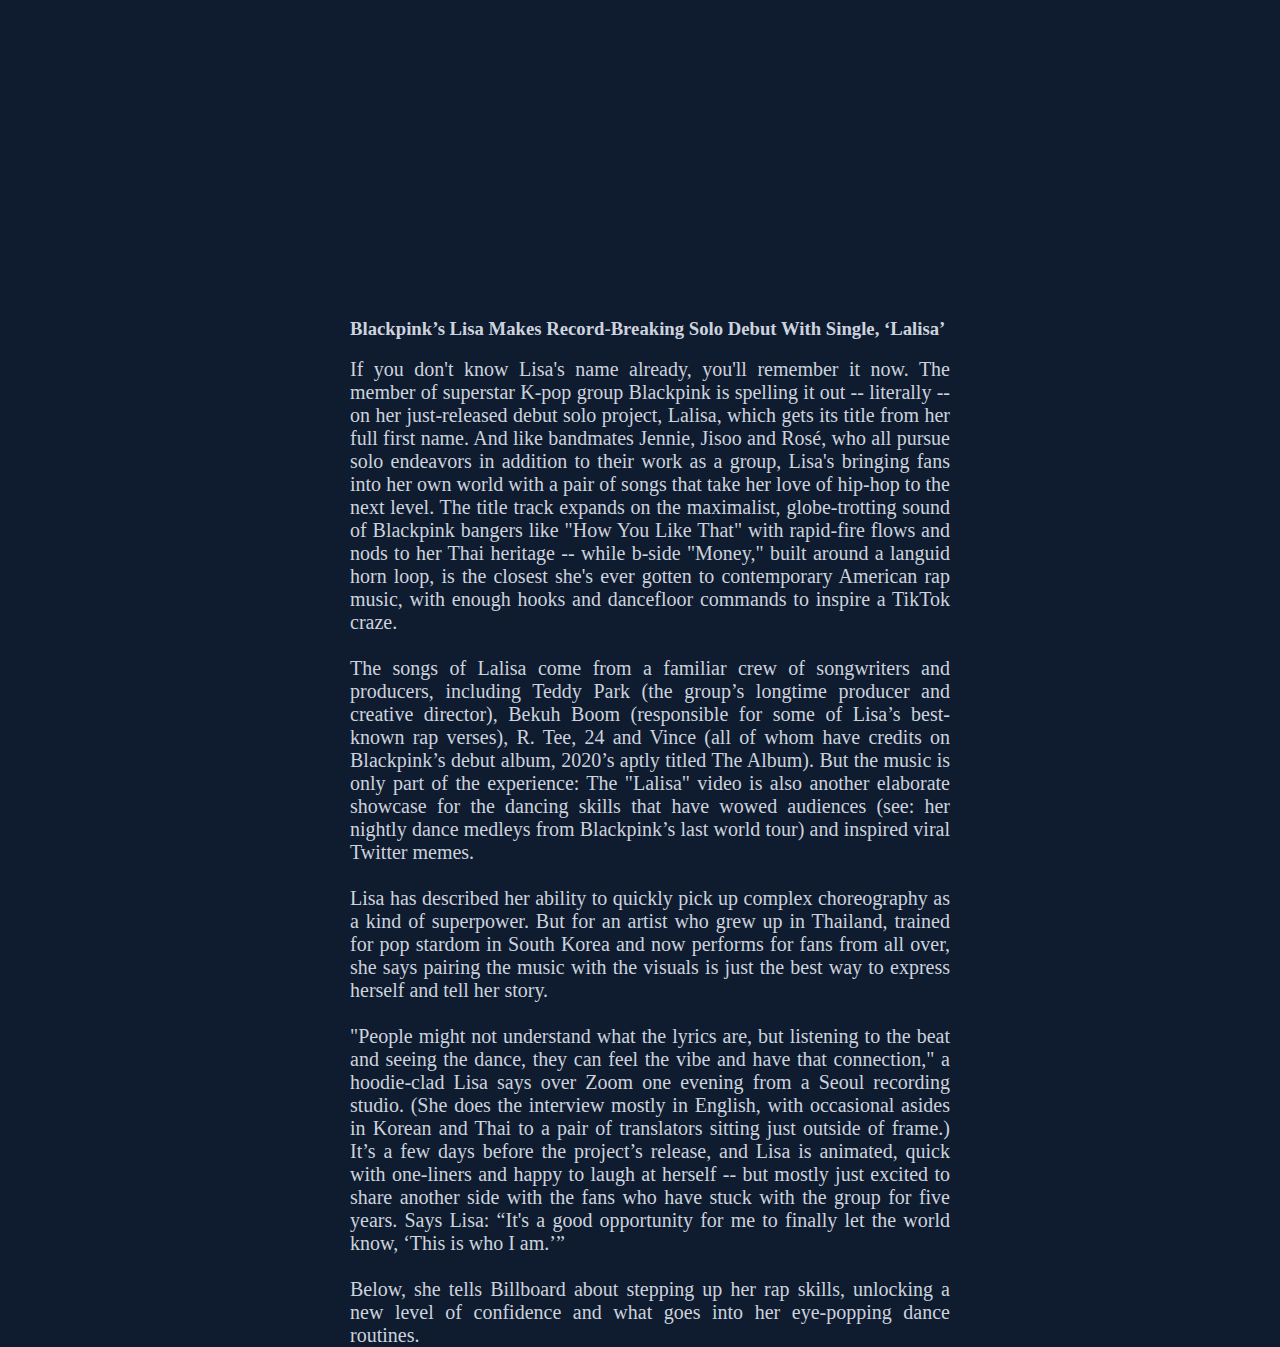
<file: html/lisa.html>
<!DOCTYPE html>
<html>
<head>
	<title>LALISA</title>
	<link href="../css/lisa.css" rel="stylesheet" type="text/css" />
</head>
<body>
	<div class="lisa">
		<iframe width="600" height="314" src="https://www.youtube.com/embed/awkkyBH2zEo" title="YouTube video player" frameborder="0" allow="accelerometer; autoplay; clipboard-write; encrypted-media; gyroscope; picture-in-picture" allowfullscreen></iframe>
		<h3>Blackpink’s Lisa Makes Record-Breaking Solo Debut With Single, ‘Lalisa’</h3>
		<br/>
		<p>If you don't know Lisa's name already, you'll remember it now.

			The member of superstar K-pop group Blackpink is spelling it out -- literally -- on her just-released debut solo project, Lalisa, which gets its title from her full first name. And like bandmates Jennie, Jisoo and Rosé, who all pursue solo endeavors in addition to their work as a group, Lisa's bringing fans into her own world with a pair of songs that take her love of hip-hop to the next level. The title track expands on the maximalist, globe-trotting sound of Blackpink bangers like "How You Like That" with rapid-fire flows and nods to her Thai heritage -- while b-side "Money," built around a languid horn loop, is the closest she's ever gotten to contemporary American rap music, with enough hooks and dancefloor commands to inspire a TikTok craze.<br/><br/>

			The songs of Lalisa come from a familiar crew of songwriters and producers, including Teddy Park (the group’s longtime producer and creative director), Bekuh Boom (responsible for some of Lisa’s best-known rap verses), R. Tee, 24 and Vince (all of whom have credits on Blackpink’s debut album, 2020’s aptly titled The Album). But the music is only part of the experience: The "Lalisa" video is also another elaborate showcase for the dancing skills that have wowed audiences (see: her nightly dance medleys from Blackpink’s last world tour) and inspired viral Twitter memes.<br/><br/>

			Lisa has described her ability to quickly pick up complex choreography as a kind of superpower. But for an artist who grew up in Thailand, trained for pop stardom in South Korea and now performs for fans from all over, she says pairing the music with the visuals is just the best way to express herself and tell her story.<br/><br/>

			"People might not understand what the lyrics are, but listening to the beat and seeing the dance, they can feel the vibe and have that connection," a hoodie-clad Lisa says over Zoom one evening from a Seoul recording studio. (She does the interview mostly in English, with occasional asides in Korean and Thai to a pair of translators sitting just outside of frame.) It’s a few days before the project’s release, and Lisa is animated, quick with one-liners and happy to laugh at herself -- but mostly just excited to share another side with the fans who have stuck with the group for five years. Says Lisa: “It's a good opportunity for me to finally let the world know, ‘This is who I am.’”<br/><br/>

			Below, she tells Billboard about stepping up her rap skills, unlocking a new level of confidence and what goes into her eye-popping dance routines.</p>
	</div>
</body>
</html>
</file>
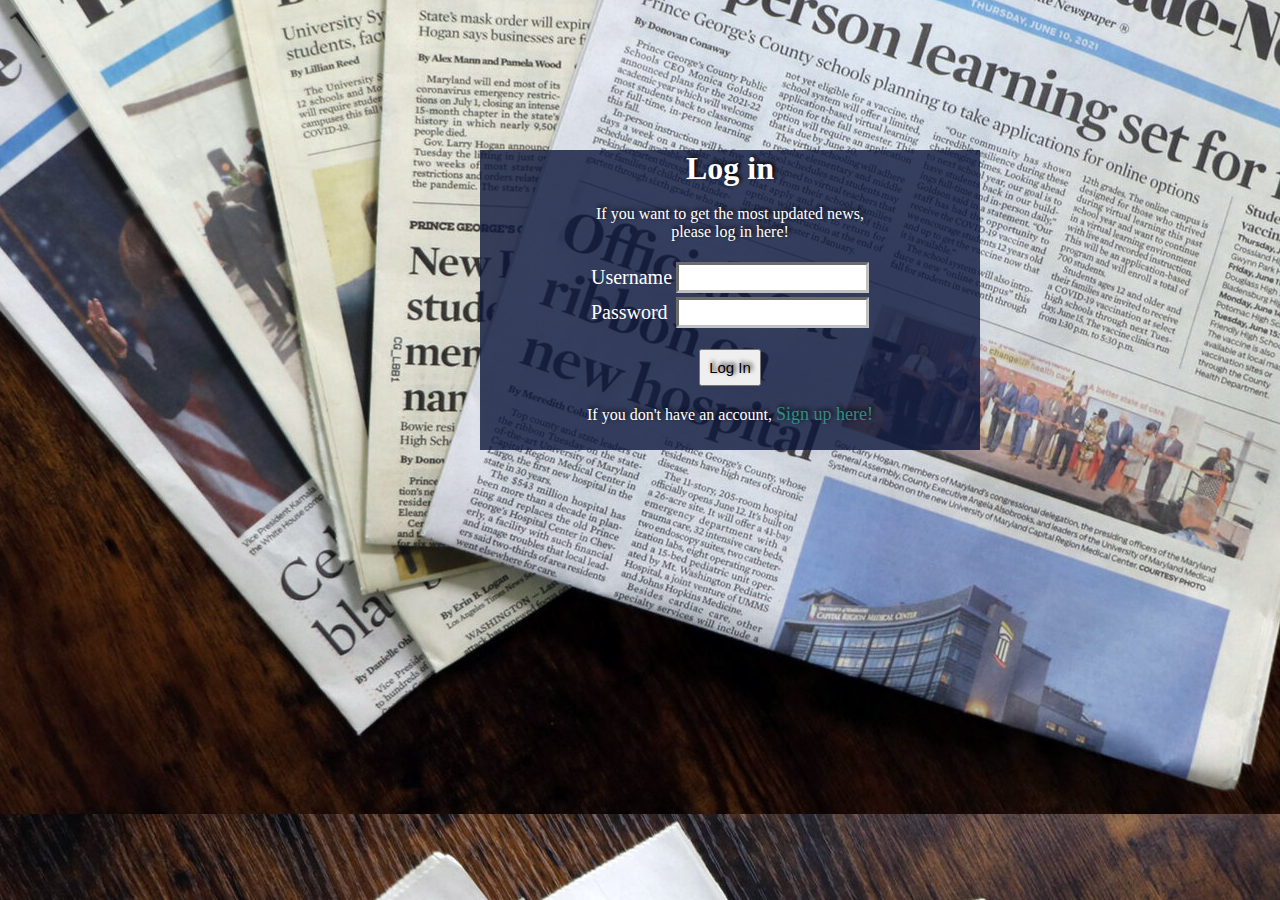
<file: html/loginpage.html>
<!DOCTYPE html>
<html>
<head>
	<title>Login page</title>
	<link href="../css/loginpage.css" rel="stylesheet" type="text/css" />
	</head>
	<body>
		
		<div class="container">
			<h1>Log in</h1><br/>
			<p>If you want to get the most updated news,<br/>
				please log in here!</p>

				<br/>

			<center>
			<table>	
				<tr>			
					<td><label for="username">Username</label></td>
					<td><input type="text" name="username" id="username" class="" /></td>
				</tr>

				
				<tr>
					<td><label for="password">Password</label></td>
					<td><input type="password" name="password" id="password" class="`" /></td>
				</tr>

			</table>
			<br/>
			
			<button type="submit" name="login" id="login" value="">Log In</button>
			
			<br/><br/>

			<p>If you don't have an account, <a href="#">Sign up here!</a></p>		

			

			
		</center>
		</div>



	</body>
</html>
</file>
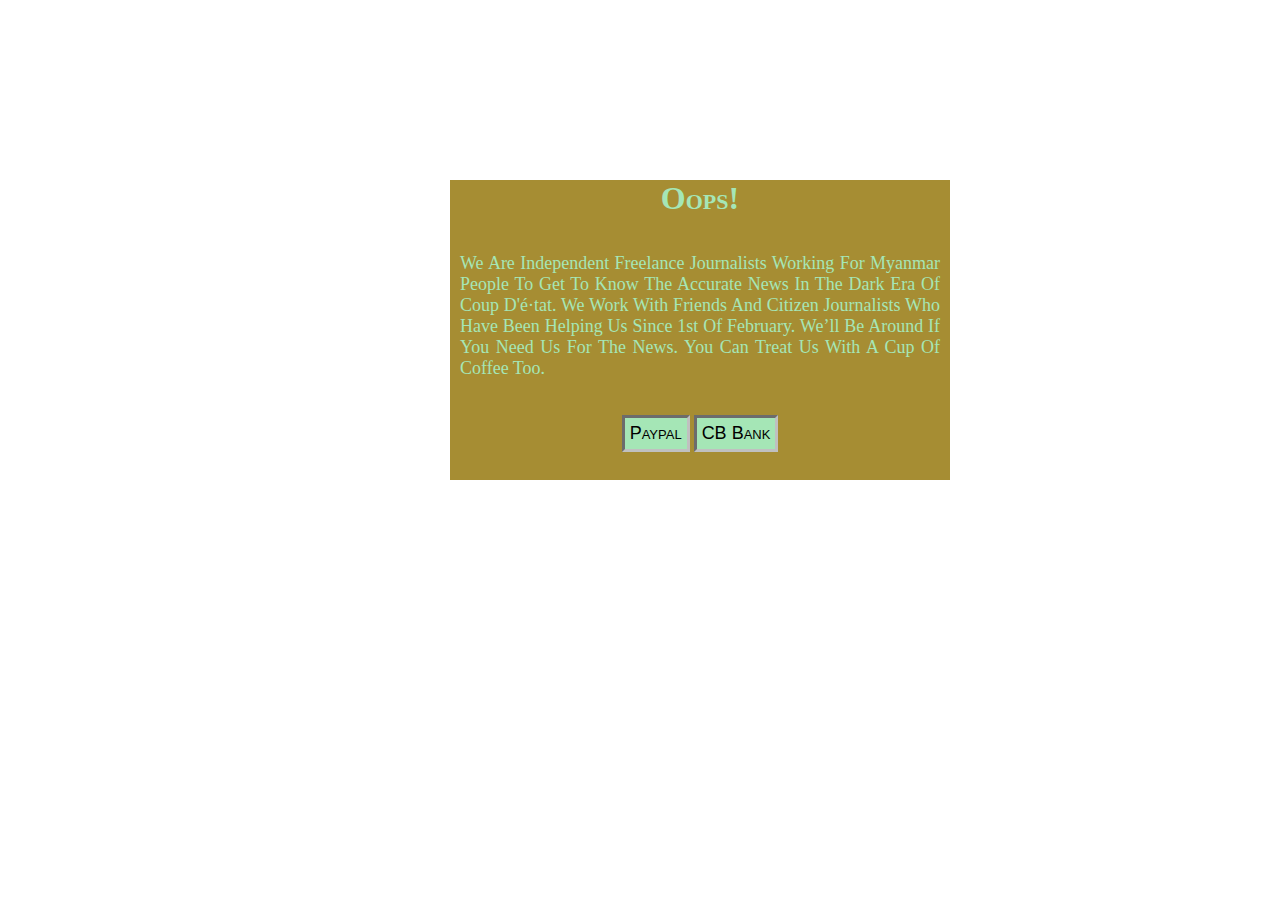
<file: html/treat.html>
<!DOCTYPE html>
<html>
<head>
	<title>Treat</title>
	<link href="../css/treat.css" rel="stylesheet" type="text/css" />
	</head>
	<body>
		<div class="container">
		<h1>Oops!</h1>
		<br/><br/>
		<p>We are independent freelance journalists working for Myanmar people to get to know the accurate news in the dark era of coup d'é·tat. We work with friends and citizen journalists who have been helping us since 1st of February.

		We’ll be around if you need us for the news. You can treat us with a cup of coffee too.</p>

		<br/><br/>
		<center>
			<button>Paypal</button>
			<button>CB Bank</button>
		</center>
		</div>
	</body>
</html>
</file>
<file: css/lisa.css>
*{
	margin:0;
}

body{
	background-color: #0f1b2e;
}

.lisa{
	width:600px;
	height:500px;
	margin-left:350px;
}

h3{
	color: #ccd3de;
}

p{
	color: #ccd3de;
	font-size:20px;
	text-align:justify;

}
</file>
<file: css/loginpage.css>
*{
	margin:0;
}

body{
	background:url('../img/newspaper.jpg');
	background-position:center;

}

.container{
	width:500px;
	height:300px;
	background-color:rgba(11,21,59,0.8);
	left:480px;
	top:150px;

	position:absolute;
	position:relative;
}

.container h1,.container p{
	color:#fff;
	text-align: center;
	text-shadow:2px -2px 4px black;
}

table{
	top:100px;
	left:100px;

	/*position:absolute;*/
}

table label{
	color:#fff;
	font-size:20px;
	padding-bottom:10px;

}

table input{
	padding:5px;
	border:3px inset silver;
}

button[type="submit"]{
	font-size:15px;
	padding:8px;
	text-shadow:2px -2px 4px black;
	
}

button:hover{
	font-size:18px;
}

a{
	text-decoration:None;
	font-size:18px;
	color: #2e8f82;
}
</file>
<file: css/treat.css>
*{
	margin:0;
}

body{
	background:url('https://thumbs.dreamstime.com/b/coffee-shop-blur-background-bokeh-image-51061185.jpg');
}

.container{
	width:500px;
	height:300px;
	background:rgba(144,112,0,0.8);

	margin-top:180px;
	margin-left:450px;
	position:absolute;
}

.container h1{
	color:#a5e6b6;
	font-variant:small-caps;
	text-align:center;
	

}

.container p{
	color:#a5e6b6;
	font-size:18px;
	text-transform: capitalize;
	text-align:justify;
	padding:0 10px;
}

.container button{
	background-color:#a5e6b6;
	font-size:18px;
	font-variant:small-caps;
	padding:5px;
	border:3px inset silver;
}

.container button:hover{
	padding:8px;
	transition:0.5s;
}
</file>
